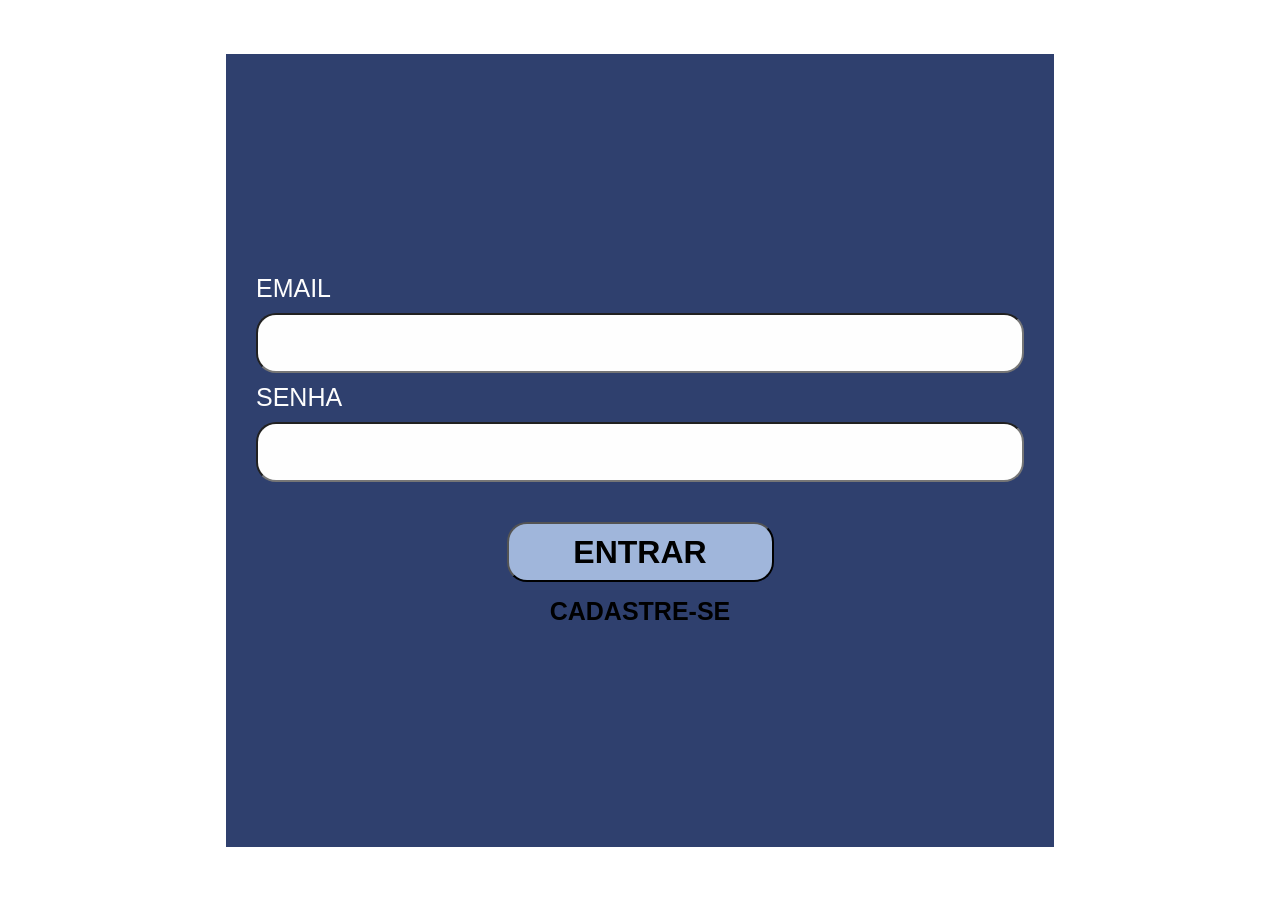
<file: Sistema-Chamado login/index.html>
<!DOCTYPE html>
<html lang="pt-BR">
<head>
    <meta charset="UTF-8">
    <meta name="viewport" content="width=device-width, initial-scale=1.0">
    <title>Login</title>
    <link rel="stylesheet" href="css/style.css">
</head>
<body>
    <form action="php/login.php" method="post">
        <label for="email">EMAIL</label>
        <input type="text" name="email" id="email">
        <label for="senha">SENHA</label>
        <input type="password" name="senha" id="senha">
        <div class="botao">
            <button>ENTRAR</button>
            <a href="cadastro.html">CADASTRE-SE</a>
        </div>
    </form>

</body>
</html>
</file>
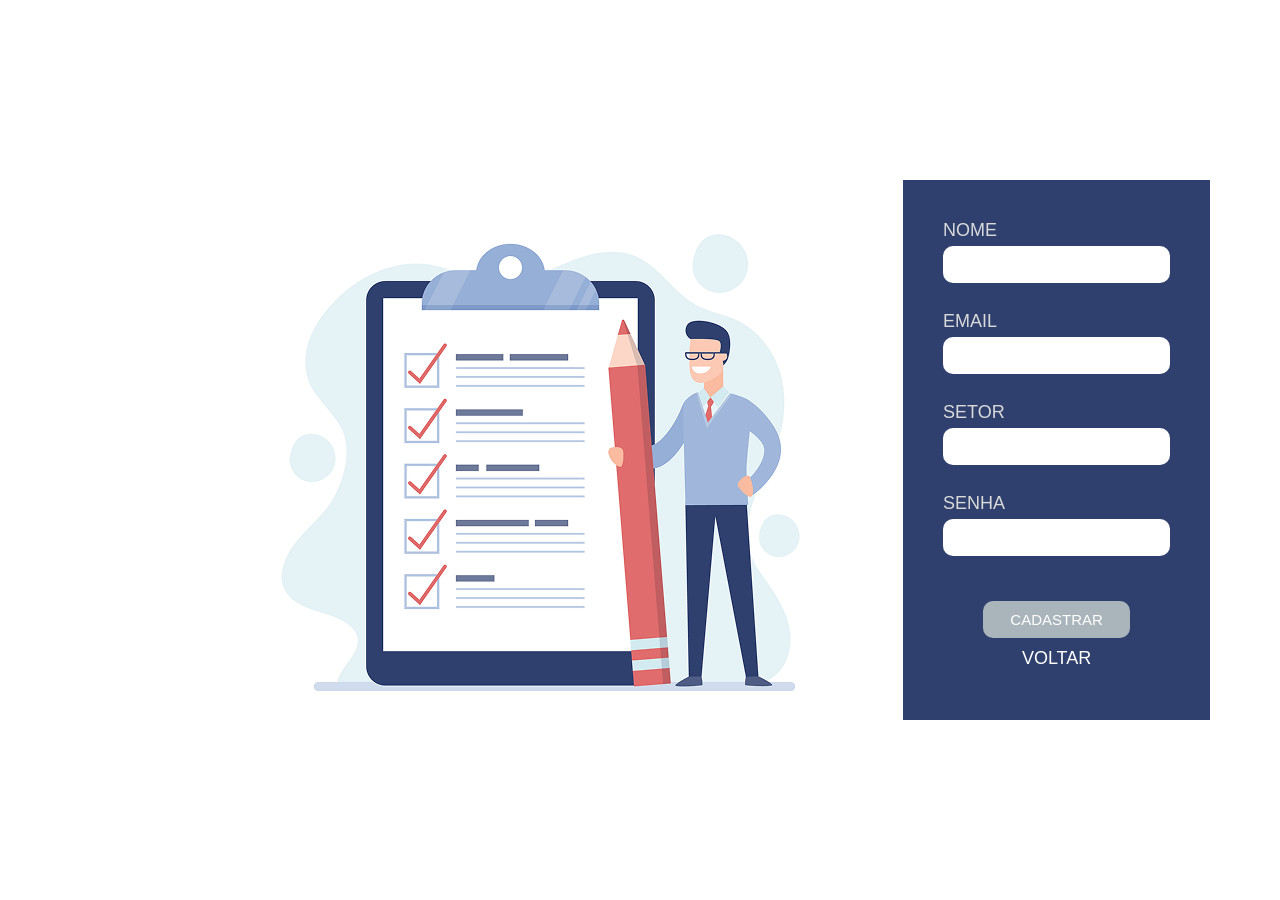
<file: Sistema-Chamado login/cadastro.html>
<!DOCTYPE html>
<html lang="pr-BR">
<head>
    <meta charset="UTF-8">
    <meta name="viewport" content="width=device-width, initial-scale=1.0">
    <title>Tela de Cadastro</title>
    <link rel="stylesheet" href="css/cadastro.css">
</head>
<body>
    <div class="container">
        <aside>
            <img src="images/Img_Cadastro.png" alt="">
        </aside>
        <form action="php/insert_user.php" method="post">
            <label for="nome">NOME</label>
            <input type="text" name="nome" id="nome">

            <br>

            <label for="email">EMAIL</label>
            <input type="email" name="email" id="email">

            <br>
            
            <label for="setor">SETOR</label>
            <input type="text" name="setor" id="setor">

            <br>

            <label for="senha">SENHA</label>
            <input type="password" name="senha" id="senha">
    

            <div class="botao">
             <button type="submit">CADASTRAR</button>
             <a href="">VOLTAR</a>
            </div>
        </form>
    </div>
    
</body>
</html>
</file>
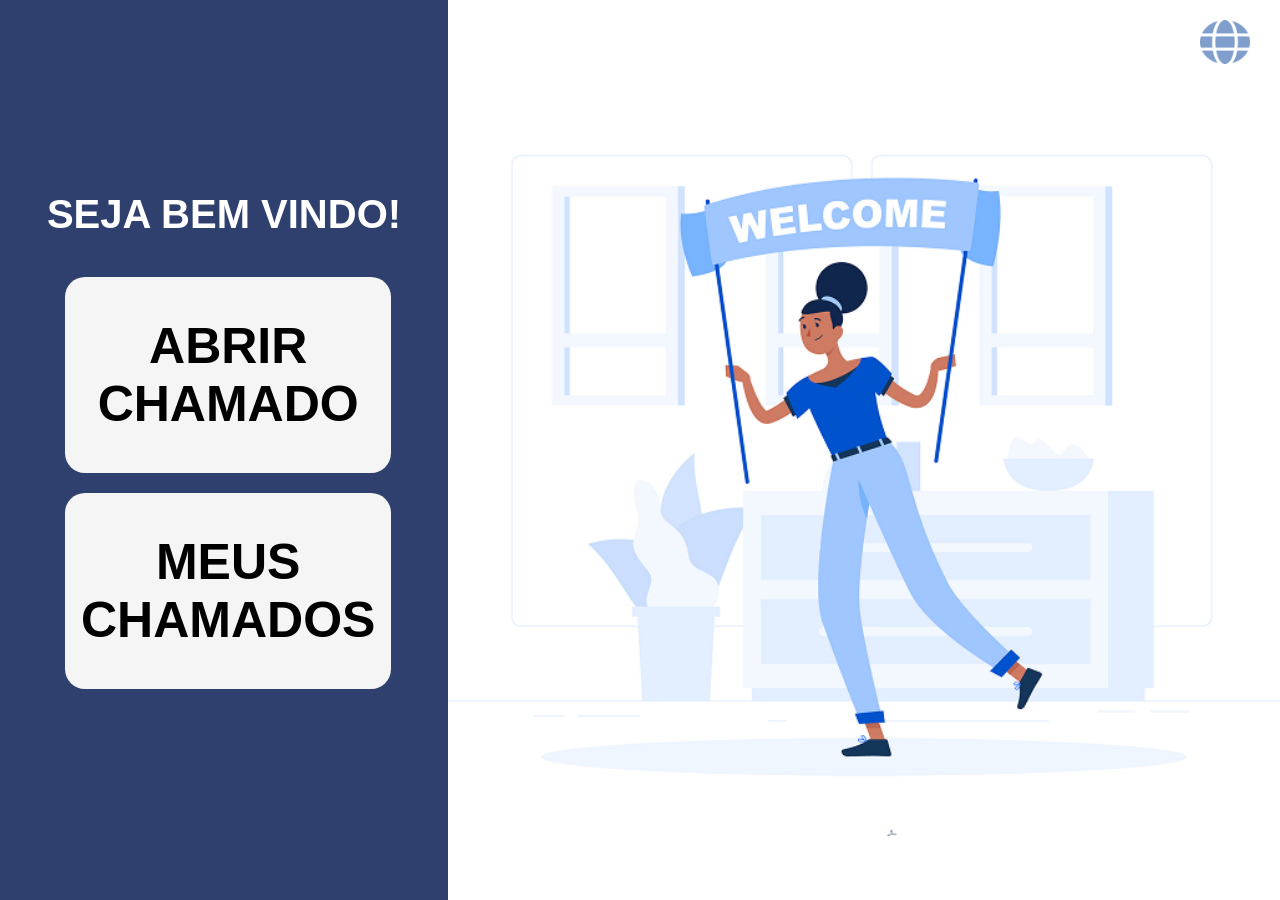
<file: Sistema-Chamado login/home.html>
<!DOCTYPE html>
<html lang="pt-br">
<head>
    <meta charset="UTF-8">
    <meta name="viewport" content="width=device-width, initial-scale=1.0">
    <link rel="stylesheet" href="css/home.css">
    <title>Página Inicial</title>
</head>
<body>
    <div class="container">
        <div class="left-panel">
            <h1>SEJA BEM VINDO!</h1>
            <form action="#" method="post" class="botoes">
                <button type="button" onclick="window.location.href='#' ">ABRIR CHAMADO</button><br>
                <button type="button" onclick="window.location.href='#' ">MEUS CHAMADOS</button><br>
            </form>
        </div>
        <div class="right-panel">
            <img src="images/welcome.png" alt="Pessoa com faixa Welcome" class="welcome-img">
            <img src="images/Vector.png" alt="Ícone" class="icon-top-right">
        </div>
    </div>
</body>
</html>
</file>
<file: Sistema-Chamado login/css/style.css>
* {
    margin: 0;
    padding: 0;
    box-sizing: border-box;
}

body{
    display: flex;
    justify-content: center;
    align-items: center;
    height: 100vh;
}

form{
   display: flex;
   flex-direction: column;
   justify-content: center;
   gap: 10px;
   width: 828px;
   height: 793px;
   background-color: rgba(47, 64, 110, 1);
   padding: 30px;
   border-radius: 0px;

}

label{
    font-family: Arial, sans-serif;
    font-size: 25px;
    color: #FEFEFE;

}
input{
    width: 100%;
    height: 60px;
    background-color: #FEFEFE;
    font-size: 25px;
    padding: 5px;
    border-radius: 20px;
    font-weight: bold;
}

button{
    background-color: rgba(160, 182, 219, 1);
    width: 267px;
    height: 60px;
    font-size: 32px;
    color: black;
    border-radius: 20px;
    font-weight: bold;
}
.botao{
    display: flex;
    flex-direction: column;
    align-items: center;
    gap: 15px;
    margin-top: 30px;
    background-color: rgba(47, 64, 110, 1);
    
}

a{
    text-decoration: none;
    font-size: 25px;
    color: black;
    font-weight: bold;
    font-family: Arial, sans-serif;
}
</file>
<file: Sistema-Chamado login/css/cadastro.css>
* {
    margin: 0;
    padding: 0;
    box-sizing: border-box;
}

.container {
    display: flex;
    margin-left: 20%;
    gap: 50px;
    align-items: center;
    height: 100vh;
}



form {
    background-color: rgba(47, 64, 110, 1);
    display: flex;
    flex-direction: column;
    padding: 40px;
    border-radius: 0%;
    gap: 5px;
    width: 30%;
    height: 60%;
}

label {
    font-family: 'Segoe UI', Tahoma, Geneva, Verdana, sans-serif;
    font-size: 18px;
    color: rgba(217, 217, 217, 1);
}

input, button  {
    padding: 10px;
    font-size: 15px;
    border: 0px;
    border-radius: 10px;
    font-family: Arial, sans-serif;
}

button {
    background-color: rgba(170, 181, 187, 1);
    color: rgb(255, 255, 255);
    width: 100%;
    border-radius: 10px;
    font-family: Arial, sans-serif;
}


.botao {
    display: flex;
    flex-direction: column;
    align-items: center;
    width: 100%;
    border-radius: 20px;
    padding: 40px;
    font-family: Arial, sans-serif;
}

a{
    text-decoration: none;
    font-size: 18px;
    color: rgb(255, 255, 255);
    margin-top: 10px;
    border-radius: 20px;
    
}
</file>
<file: Sistema-Chamado login/css/home.css>
* {
    margin: 0;
    padding: 0;
    box-sizing: border-box;
  }
   
  body {
    font-family: Arial, sans-serif;
    height: 100vh;
    background-color: white;
    display: flex;
    align-items: center;
    justify-content: center;
    
  }
   
  .container {
    display: flex;
    width: 100%;
    height: 100%;
  }

  .left-panel {
    background-color: rgba(47, 64, 110, 1); 
    width: 35%;
    display: flex;
    flex-direction: column;
    align-items: center;
    justify-content: center;
    padding: 30px 20px;
    color: white;
  }
   

  .left-panel h1 {
    font-size: 40px;
    margin-bottom: 40px;
    text-align: center;
  }
   
  .botoes button {
    background-color: rgba(245, 245, 245, 1);
    border: none;
    border-radius: 20px;
    margin-left: 45px;
    font-size: 50px;
    padding: 40px 0;
    margin-bottom: 20px;
    width: 80%;
    font-weight: bold;
    cursor: pointer;
    transition: background 0.3s;

  }
   
  .botoes button:hover {
    background-color: #bfbfbf;
  }

  
  .right-panel {
    background-color: #ffffff;
    width: 65%;
    position: relative;
    display: flex;
    align-items: center;
    justify-content: center;
  }
   

  .welcome-img {
    width: 100%;
    max-width: 900px;
  }
   

  .icon-top-right {
    position: absolute;
    top: 20px;
    right: 30px;
    width: 50px;
  }
</file>
